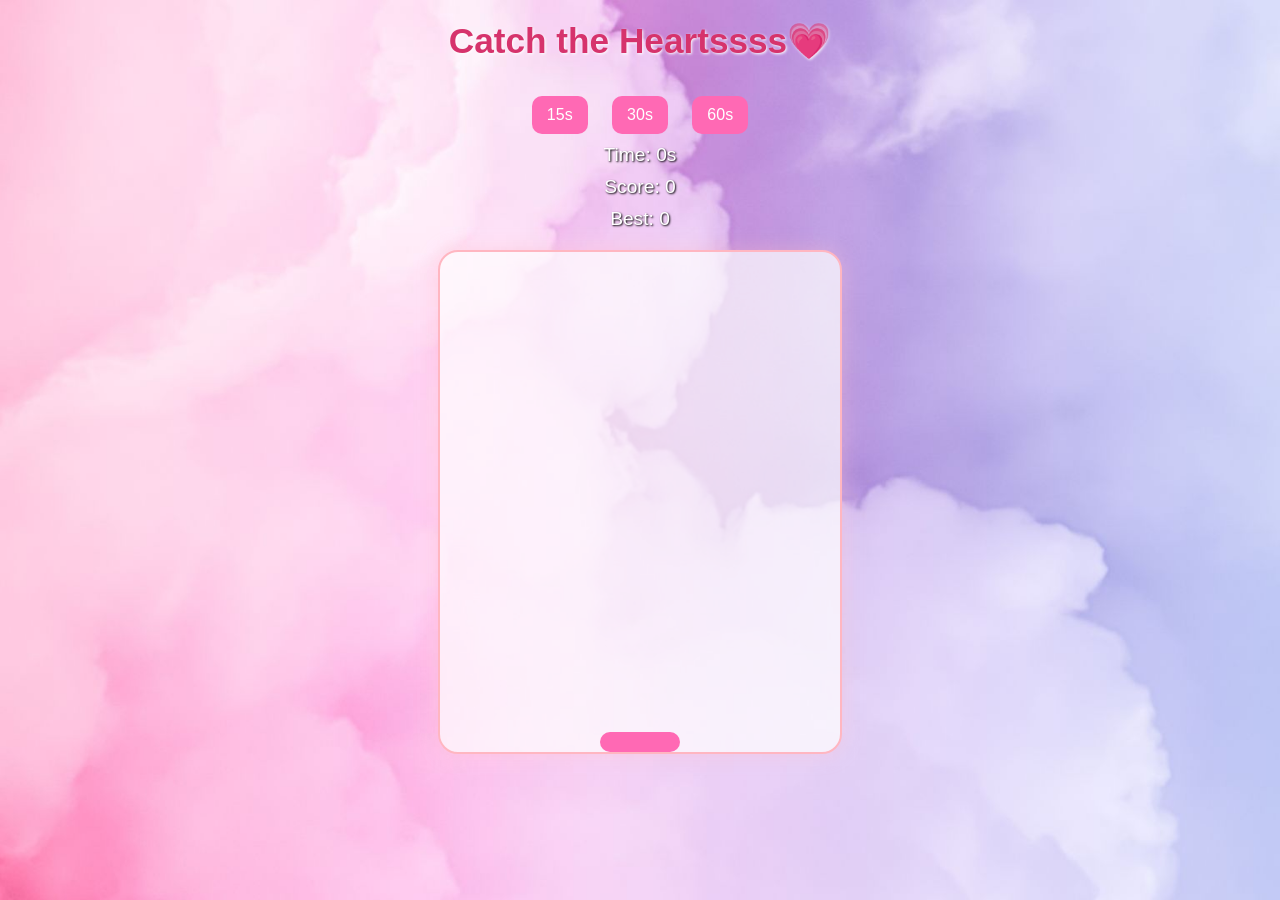
<file: index.html>
<!DOCTYPE html>
<html lang="en">
<head>
  <meta charset="UTF-8" />
  <meta name="viewport" content="width=device-width, initial-scale=1.0"/>
  <title>Heart Catcher Game</title>
  <link rel="stylesheet" href="style.css" />
</head>
<body>
  <h1>Catch the Heartssss💗</h1>
  <div id="mode-buttons">
    <button onclick="startGame(15)">15s</button>
    <button onclick="startGame(30)">30s</button>
    <button onclick="startGame(60)">60s</button>
  </div>
  <div class="timer" id="timer">Time: 0s</div>
  <div class="score" id="score">Score: 0</div>
  <div class="score" id="best-score">Best: 0</div>
  <div id="game">
    <div id="catcher"></div>
    <div id="win-message">Did you just win?!!</div>
  </div>

  <script src="script.js"></script>
</body>
</html>
</file>
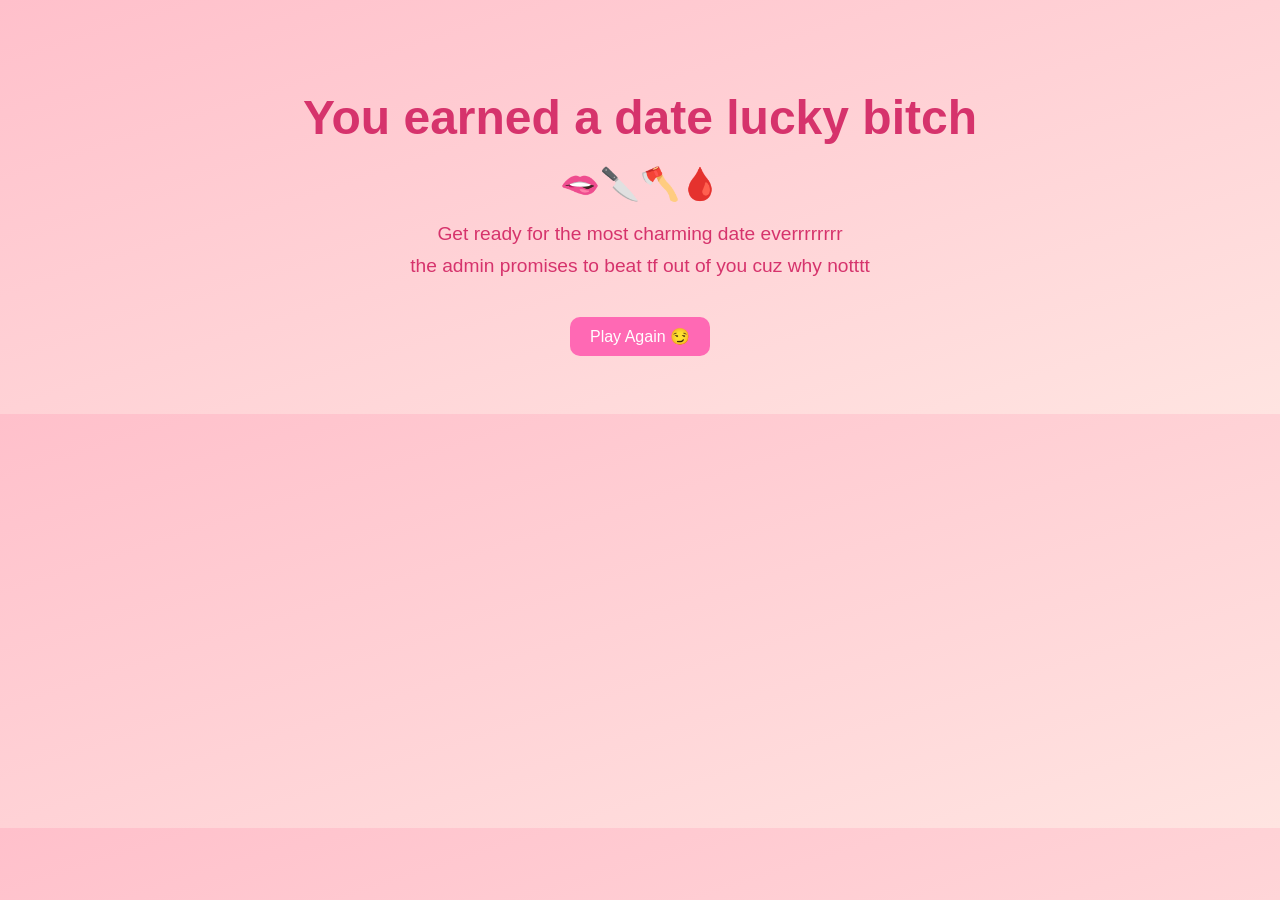
<file: date.html>
<!DOCTYPE html>
<html lang="en">
<head>
  <meta charset="UTF-8">
  <title>Your Date Awaits 💘</title>
  <style>
    body {
      background: linear-gradient(to bottom right, #ffc0cb, #ffe4e1);
      font-family: 'Poppins', sans-serif;
      text-align: center;
      padding: 50px;
      color: #d6336c;
    }

    h1 {
      font-size: 3em;
      margin-bottom: 20px;
    }

    p {
      font-size: 1.2em;
      margin: 10px auto;
      max-width: 600px;
    }

    .emoji {
      font-size: 2em;
      margin: 20px 0;
    }

    a.button {
      display: inline-block;
      margin-top: 30px;
      padding: 10px 20px;
      background-color: #ff69b4;
      color: white;
      text-decoration: none;
      border-radius: 10px;
      font-size: 1em;
      transition: background-color 0.3s;
    }

    a.button:hover {
      background-color: #ff85c1;
    }
  </style>
</head>
<body>
  <h1>You earned a date lucky bitch</h1>
 <div class="emoji">🫦🔪🪓🩸</div>
  <p>Get ready for the most charming date everrrrrrrr</p>
  <p>the admin promises to beat tf out of you cuz why notttt</p>

  <a href="index.html" class="button">Play Again 😏</a>
</body>
</html>
</file>
<file: style.css>
body {
  margin: 0;
  font-family: 'Poppins', sans-serif;
  background-image: url('sky.jpg');
  background-size: cover;
  background-attachment: fixed;
  background-repeat: no-repeat;
  text-align: center;
  color: #d6336c;
}

h1 {
  margin-top: 20px;
  font-size: 2.2em;
  text-shadow: 1px 1px 3px #fff;
}

#game {
  position: relative;
  margin: 20px auto;
  width: 400px;
  height: 500px;
  background-color: rgba(255, 255, 255, 0.7);
  border: 2px solid #ffb6c1;
  border-radius: 20px;
  overflow: hidden;
  box-shadow: 0 0 20px rgba(255, 192, 203, 0.4);
}

#catcher {
  width: 80px;
  height: 20px;
  background-color: #ff69b4;
  position: absolute;
  bottom: 0;
  left: 160px;
  border-radius: 10px;
}

.heart {
  width: 30px;
  height: 30px;
  background-image: url('heart.jpg');
  background-size: cover;
  background-repeat: no-repeat;
  background-position: center;
  position: absolute;
  top: 0;
  z-index: 5;
}

.timer, .score {
  font-size: 1.2em;
  margin-bottom: 10px;
  color: #fff;
  text-shadow: 1px 1px 2px #000;
}

#win-message {
  display: none;
  position: absolute;
  top: 45%;
  left: 50%;
  transform: translate(-50%, -50%);
  background: #fff0f5;
  padding: 20px 30px;
  border-radius: 20px;
  font-size: 1.5em;
  color: #ff1493;
  box-shadow: 0 0 15px rgba(255, 105, 180, 0.4);
  z-index: 10;
}

#mode-buttons button {
  padding: 10px 15px;
  margin: 10px;
  border: none;
  background-color: #ff69b4;
  color: white;
  border-radius: 10px;
  font-size: 1em;
  cursor: pointer;
  transition: background-color 0.2s;
}

#mode-buttons button:hover {
  background-color: #ff85c1;
}
</file>
